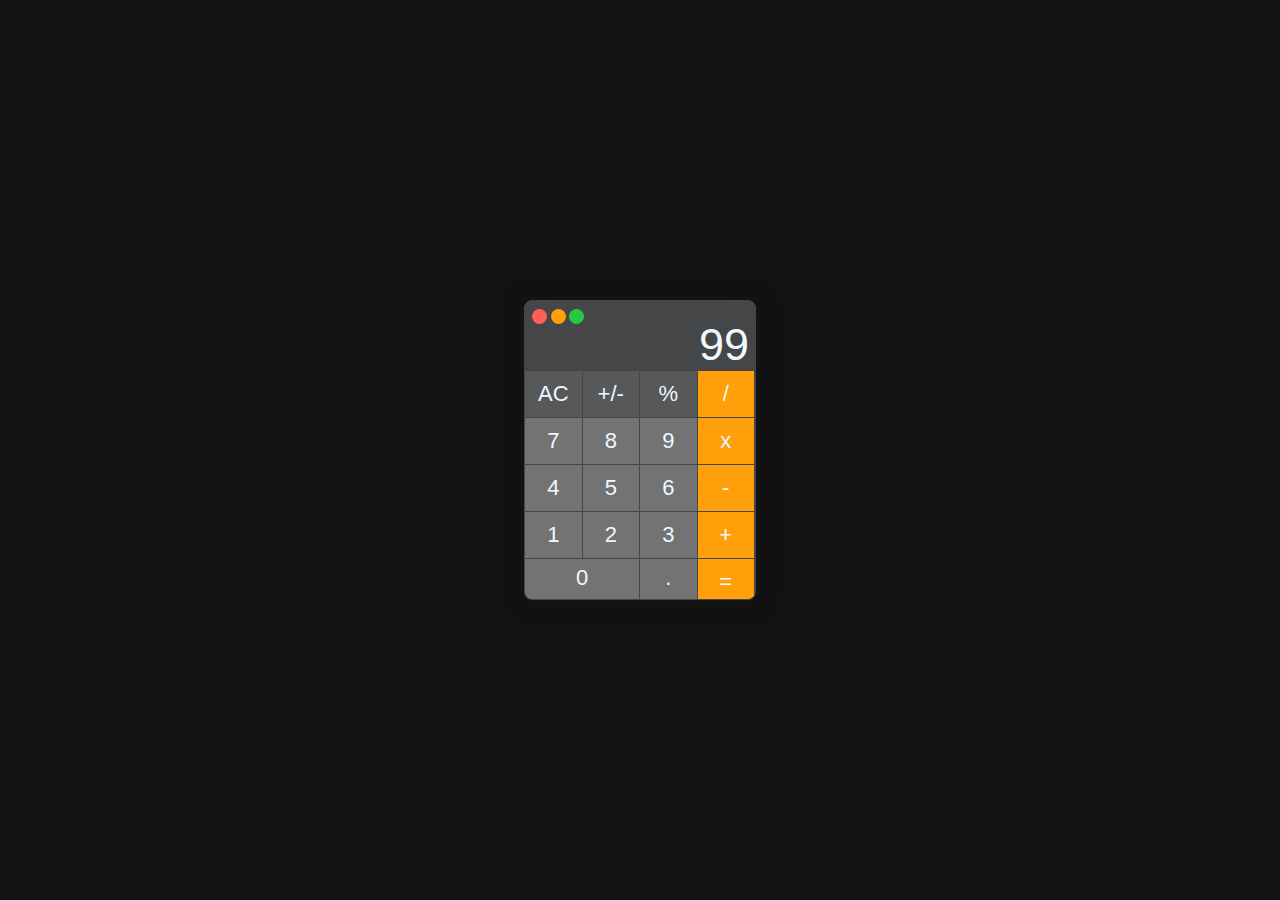
<file: Mini Projects/Basic Calculator/index.html>
<!DOCTYPE html>
<html lang="en">
  <head>
    <meta charset="UTF-8" />
    <meta name="viewport" content="width=device-width, initial-scale=1.0" />
    <title>Calculator</title>
    <link rel="stylesheet" href="style.css" />
  </head>
  <body>
    <main>
      <div class="calculator">
        <div class="display">
          <div class="circles">
            <div class="circle1 red"></div>
            <div class="circle2 yellow"></div>
            <div class="circle3 green"></div>
          </div>
          <div class="cursor">99</div>
        </div>

        <div class="row1">
          <div class="ac">AC</div>
          <div class="plus-minus">+/-</div>
          <div class="percentage">%</div>
          <div class="division yellow">/</div>
        </div>
        <div class="row2">
          <div class="seven">7</div>
          <div class="eight">8</div>
          <div class="nine">9</div>
          <div class="multiply yellow">x</div>
        </div>
        <div class="row3">
          <div class="four">4</div>
          <div class="five">5</div>
          <div class="six">6</div>
          <div class="substraction yellow">-</div>
        </div>
        <div class="row4">
          <div class="one">1</div>
          <div class="two">2</div>
          <div class="three">3</div>
          <div class="addition yellow">+</div>
        </div>
        <div class="row5">
          <div class="zero">0</div>
          <div class="dot">.</div>
          <div class="equals yellow">=</div>
        </div>
      </div>
    </main>
    <script src="script.js"></script>
  </body>
</html>
</file>
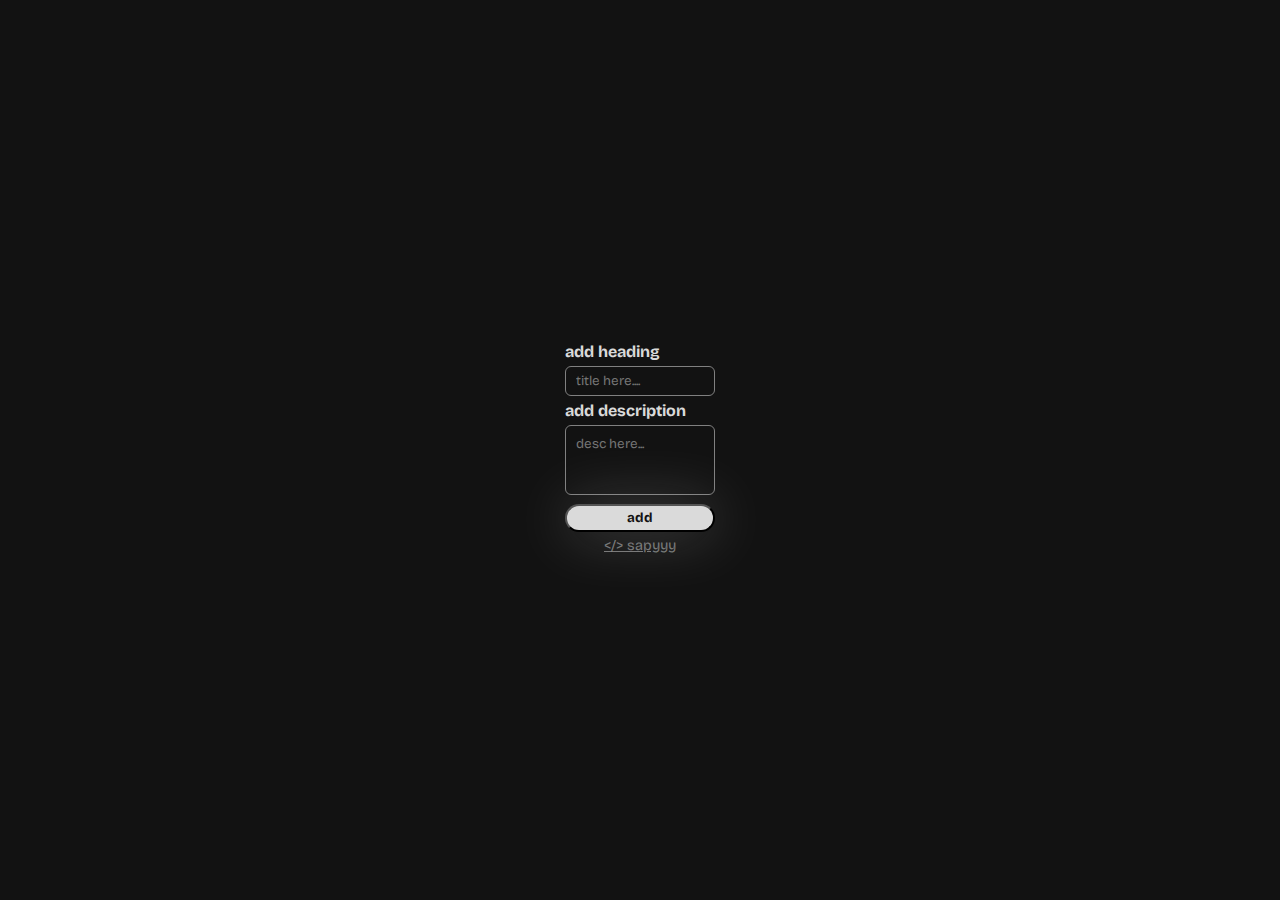
<file: Mini Projects/To-Do/index.html>
<!DOCTYPE html>
<html lang="en">
  <head>
    <meta charset="UTF-8" />
    <meta name="viewport" content="width=device-width, initial-scale=1.0" />
    <link rel="preconnect" href="https://fonts.googleapis.com" />
    <link rel="preconnect" href="https://fonts.gstatic.com" crossorigin />
    <link
      href="https://fonts.googleapis.com/css2?family=Bricolage+Grotesque:opsz,wght@12..96,200..800&family=Fira+Code:wght@300..700&family=Poppins:ital,wght@0,100;0,200;0,300;0,400;0,500;0,600;0,700;0,800;0,900;1,100;1,200;1,300;1,400;1,500;1,600;1,700;1,800;1,900&family=Raleway:ital,wght@0,100..900;1,100..900&family=Space+Grotesk:wght@300..700&display=swap"
      rel="stylesheet"
    />
    <link rel="stylesheet" href="style.css" />
    <title>To-Do</title>
  </head>
  <body>
    <form>
      <label for="heading">add heading</label>
      <br />
      <input
        type="text"
        name="todo-heading"
        class="heading-val"
        placeholder="title here...."
        required
      />
      <br />
      <label for="description">add description</label>
      <br />
      <textarea
        name="todo-description"
        class="description-val"
        style="resize: none"
        placeholder="desc here..."
      ></textarea>
      <br />
      <input type="submit" class="submit" value="add" />
    </form>

    <a
      class="link"
      target="_blank"
      title="you should follow me!"
      href="https://x.com/sapyyyhere"
      >&lt;/&gt; sapyyy</a
    >

    <div class="text"></div>

    <script src="script.js"></script>
  </body>
</html>
</file>
<file: Mini Projects/Basic Calculator/style.css>
* {
  margin: 0;
  padding: 0;
  box-sizing: border-box;
  font-family: Helvetica;
}

body {
  width: 100vw;
  height: 100vh;
  background-color: #121212;
  color: aliceblue;
}

main {
  width: 100%;
  height: 100%;
  display: flex;
  justify-content: center;
  align-items: center;
}

.red {
  background-color: #ff6157;
  transition: 0.2s ease;
}
.yellow {
  background-color: #ff9f0a;
  transition: 0.2s ease;
}
.green {
  background-color: #28c93f;
  transition: 0.2s ease;
}

.calculator {
  background-color: #444648;
  color: aliceblue;
  width: 232px;
  height: 300px;
  border: 1px solid #444648;
  border-radius: 8px;
  box-shadow: 1px 1px 20px #18181874;
  overflow: hidden;
}

.display {
  max-width: 100%;
  height: 70px;
  position: relative;

  white-space: nowrap; /* Prevents the text from wrapping to the next line.*/
  overflow-x: auto; /*Adds horizontal scroll only when needed.*/
}

.circles {
  position: absolute;
  left: 3px;
  top: 3px;
  background-color: transparent;
  width: 60px;
  height: 25px;
  display: flex;
  justify-content: space-evenly;
  align-items: center;
}

.circles div {
  width: 15px;
  height: 15px;
  border-radius: 50%;
  cursor: pointer;
}

.cursor {
  width: 100%;
  height: 100%;
  display: flex;
  justify-content: end;
  align-items: end;
  padding-right: 6px;
  font-size: 45px;
  font-weight: 300;
}

.row1,
.row2,
.row3,
.row4,
.row5 {
  display: flex;
  margin-bottom: 1px;
  font-size: 22px;
  font-weight: 500;
}

.row1 div:nth-child(-n + 3) {
  height: 46px;
  width: 57.622px;
  background-color: #565859;
  margin-right: 1px;
  display: flex;
  justify-content: center;
  align-items: center;
}

.row2 div:nth-child(-n + 3),
.row3 div:nth-child(-n + 3),
.row4 div:nth-child(-n + 3) {
  height: 46px;
  width: 57.622px;
  background-color: #737373;
  margin-right: 1px;
  display: flex;
  justify-content: center;
  align-items: center;
}

.row1 div:nth-child(4),
.row2 div:nth-child(4),
.row3 div:nth-child(4),
.row4 div:nth-child(4),
.row5 div:nth-child(3) {
  height: 46px;
  width: 57.622px;
  margin-right: 1px;
  display: flex;
  justify-content: center;
  align-items: center;
}

.row5 div:nth-child(2) {
  height: 46px;
  width: 57.622px;
  background-color: #737373;
  margin-right: 1px;
  display: flex;
  justify-content: center;
  align-items: center;
  padding-bottom: 8px;
}

.row5 div:nth-child(1) {
  height: 46px;
  width: 116.26px;
  background-color: #737373;
  margin-right: 1px;
  display: flex;
  justify-content: center;
  align-items: center;
  padding-bottom: 8px;
}

.row1 div,
.row2 div,
.row3 div,
.row4 div,
.row5 div {
  cursor: pointer;
}
</file>
<file: Mini Projects/To-Do/style.css>
* {
  margin: 0;
  padding: 0;
  box-sizing: border-box;
  font-family: Bricolage Grotesque;
}

body {
  background-color: #121212;
  color: #dadada;
  height: 100vh;
  display: flex;
  flex-direction: column;
  justify-content: center;
  align-items: center;
}

form label {
  font-size: 1rem;
  font-weight: 700;
}

form .heading-val,
form .description-val {
  width: 150px;
  height: 30px;
  background-color: transparent;
  text-decoration: none;
  color: #dadada;
  padding: 10px;
  border: 1px solid gray;
  border-radius: 6px;
  margin: 5px 0;
}

form .description-val {
  height: 70px;
}

.submit {
  width: 100%;
  height: fit-content;
  background-color: #dadada;
  color: #121212;
  padding: 4px;
  border-radius: 17px;
  font-weight: 700;
  cursor: pointer;
  box-shadow: 1px 1px 60px #dadada4d;
  border: 2px solid #dadada4d(255, 166, 0, 0.613);
  transition: 0.3s ease;
}

.submit:hover {
  border: 2px solid rgba(255, 166, 0, 0.613);
  background-color: #ededed;
}

.link {
  color: rgba(255, 255, 255, 0.417);
  margin: 5px 0;
  font-size: 0.9rem;
  transition: all 0.3s;
}

.link:hover {
  color: #dadada;
}
</file>
